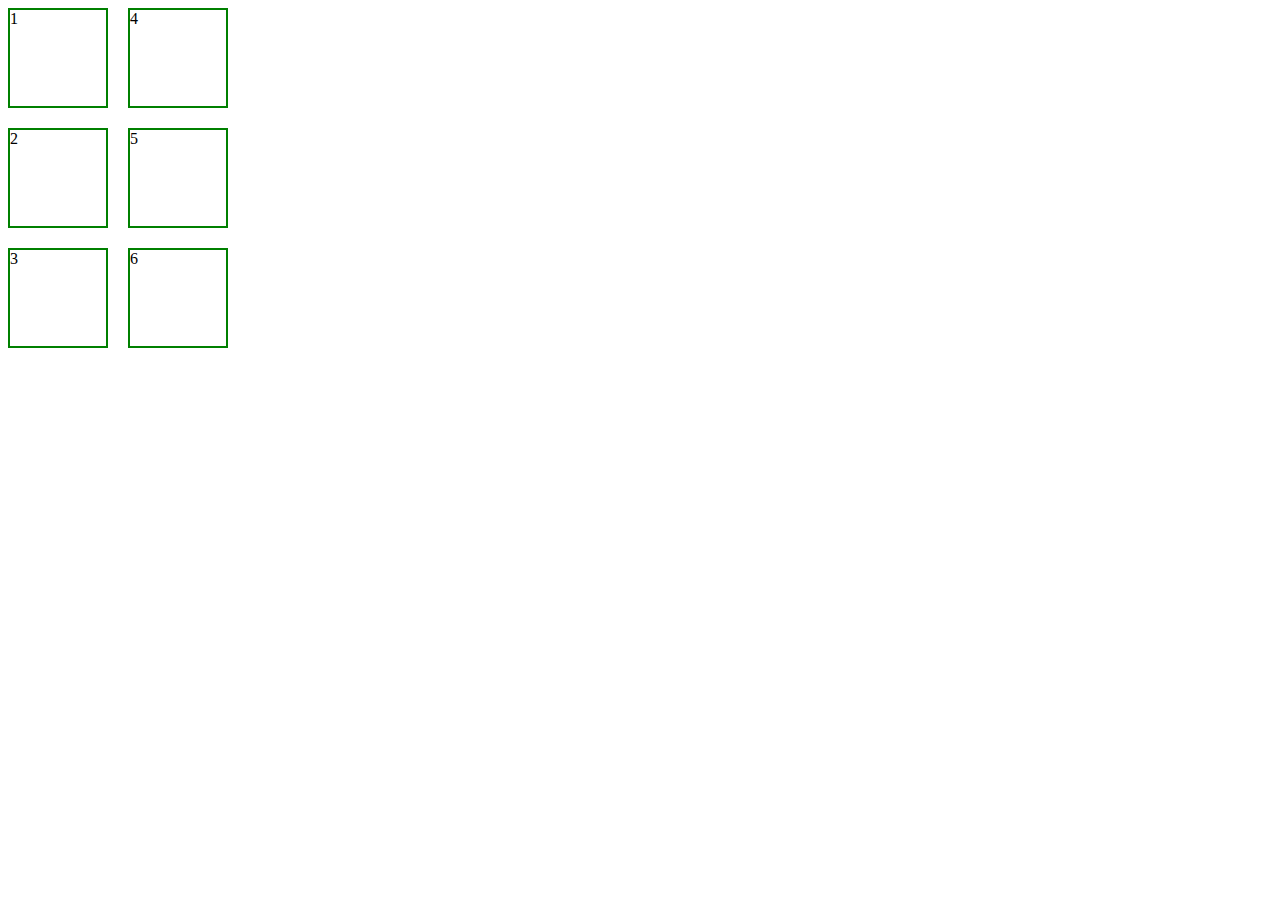
<file: index.html>
<!DOCTYPE html>
<html lang="en">
<head>
    <meta charset="UTF-8">
    <meta http-equiv="X-UA-Compatible" content="IE=edge">
    <meta name="viewport" content="width=device-width, initial-scale=1.0">
    <link rel="stylesheet" href="style.css">
    <title>Document</title>
</head>
<body>
    <div class="container">
        <div class="items">1</div>
        <div class="items">2</div>
        <div class="items">3</div>
        <div class="items">4</div>
        <div class="items">5</div>
        <div class="items">6</div>
    </div>
</body>
</html>
</file>
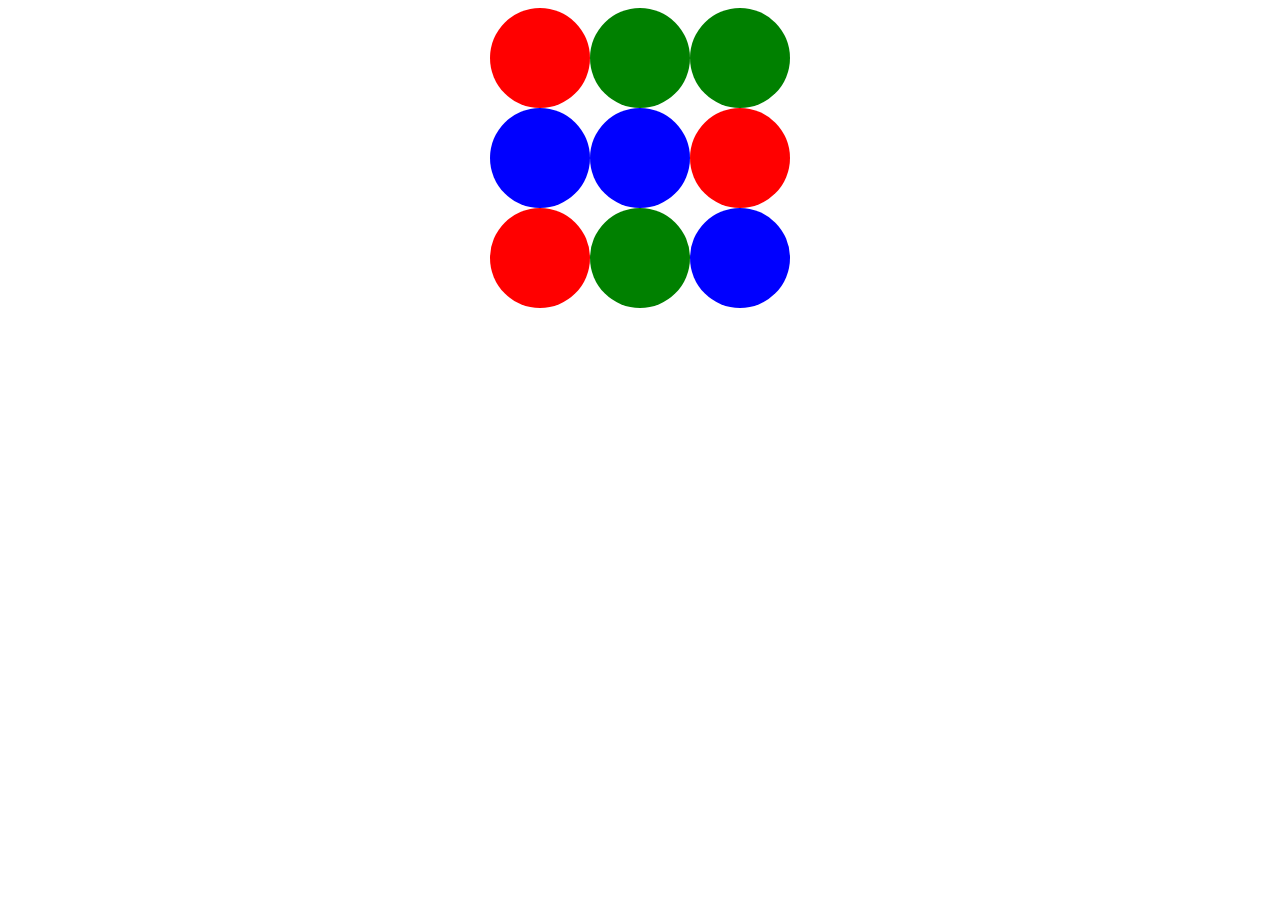
<file: ejercicio.html>
<!DOCTYPE html>
<html lang="en">
<head>
    <meta charset="UTF-8">
    <meta http-equiv="X-UA-Compatible" content="IE=edge">
    <meta name="viewport" content="width=device-width, initial-scale=.0">
    <link rel="stylesheet" href="style_de_ejercicio.css">
    <title>Document</title>
</head><body>
    <div class="container">
        <div class="items item1"></div>
    <div class="items item2"></div>
        <div class="items item3"></div>
        <div class="items item4"></div>
        <div class="items item5"></div>
        <div class="items item6"></div>
        <div class="items item7"></div>
        <div class="items item8"></div>
        <div class="items item9"></div>
    </div>
</body>
</html>
</file>
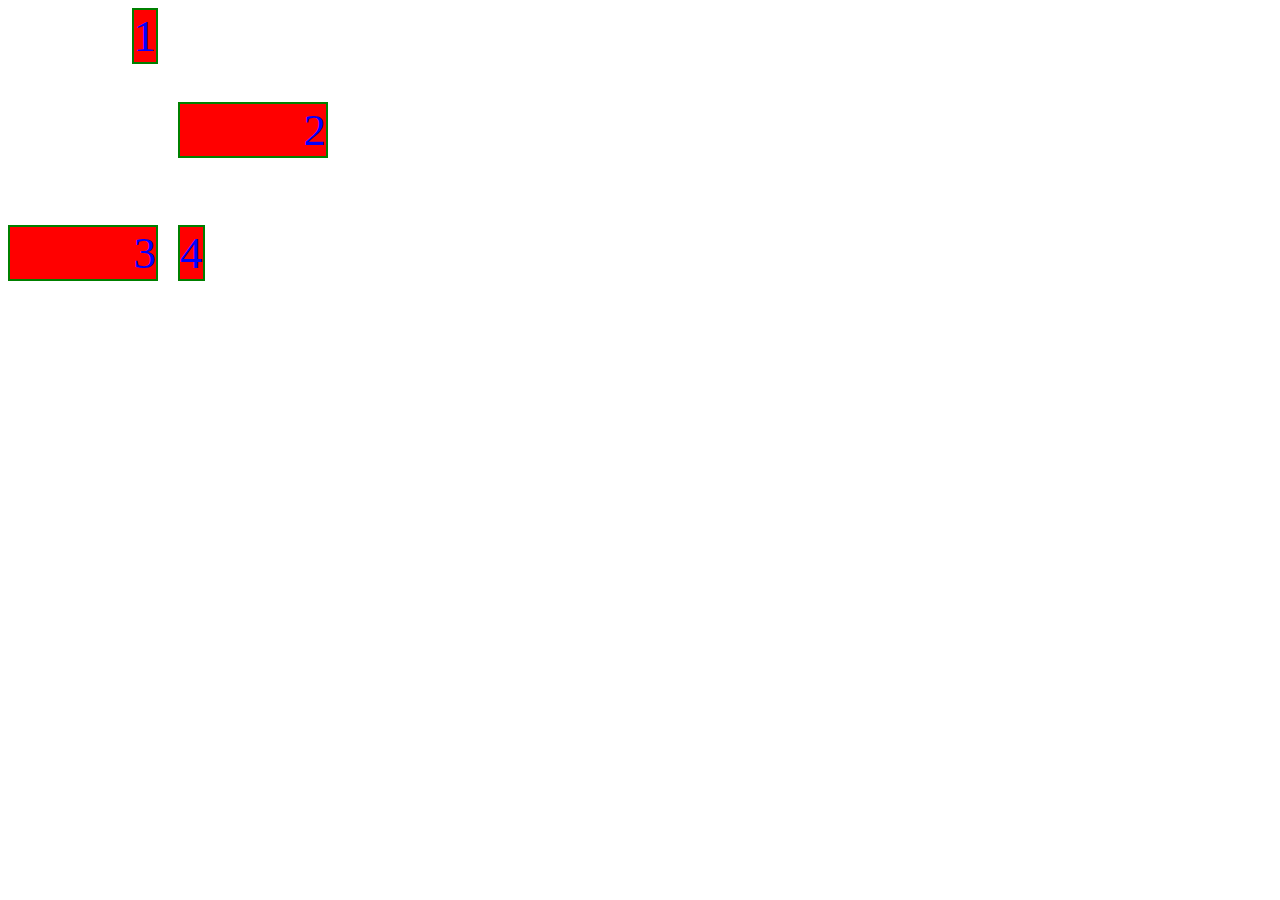
<file: index2.html>
<!DOCTYPE html>
<html lang="en">
<head>
    <meta charset="UTF-8">
    <meta http-equiv="X-UA-Compatible" content="IE=edge">
    <link rel="stylesheet" href="style2.css">
    <meta name="viewport" content="width=device-width, initial-scale=1.0">
    <title>Document</title>
</head>
<body>
    <div class="container">
        <div class="items item1">1</div>
        <div class="items item2">2</div>
        <div class="items item3">3</div>
        <div class="items item4">4</div>
    </div>
</body>
</html>
</file>
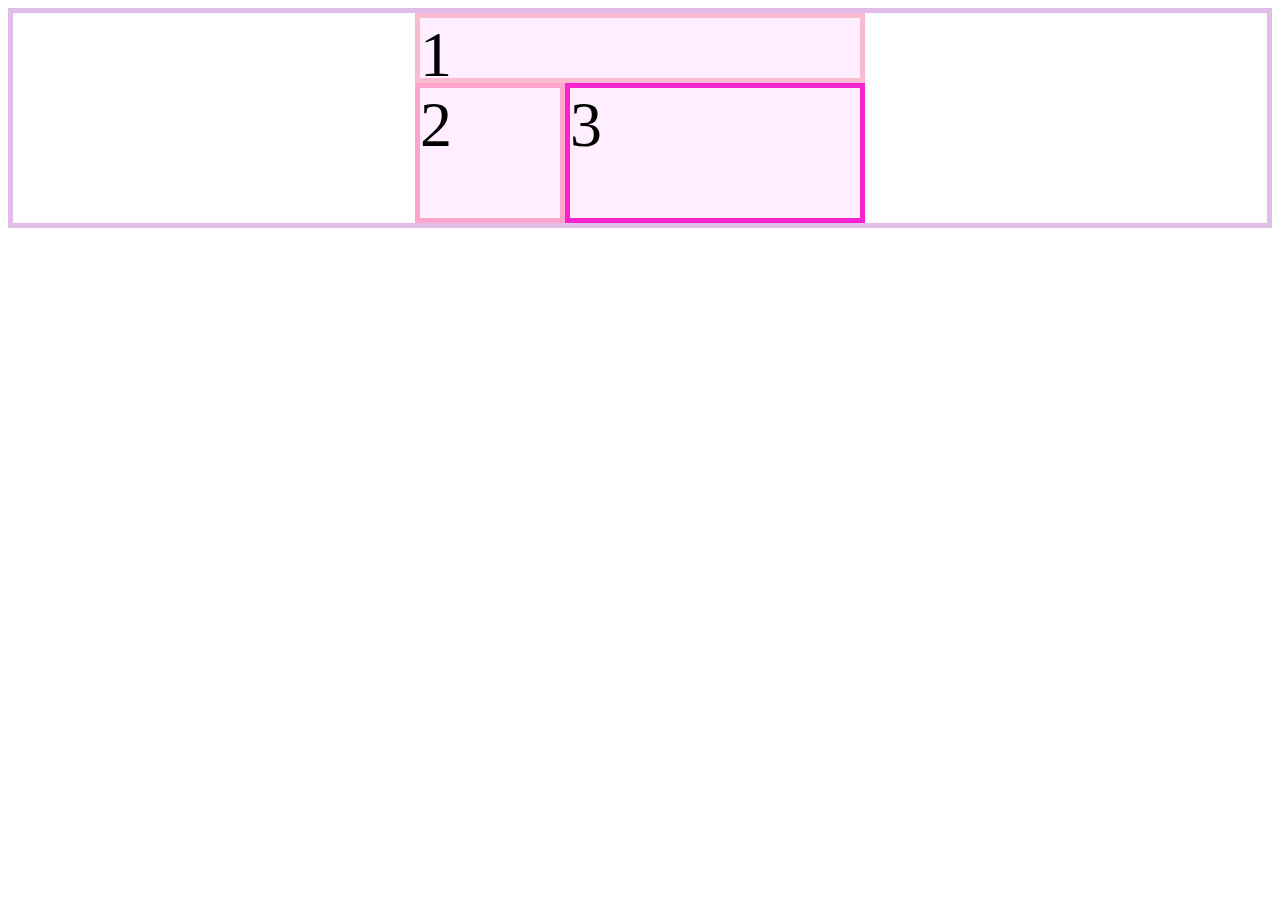
<file: index3.html>
<!DOCTYPE html>
<html lang="en">
<head>
    <meta charset="UTF-8">
    <meta http-equiv="X-UA-Compatible" content="IE=edge">
    <meta name="viewport" content="width=device-width, initial-scale=1.0">
    <link rel="stylesheet" href="style3.css">
    <title>Document</title>
</head>
<body>
    <div class="container">
        <div class="items item1">1</div>
        <div class="items item2">2</div>
        <div class="items item3">3</div>
    </div>
</body>
</html>
</file>
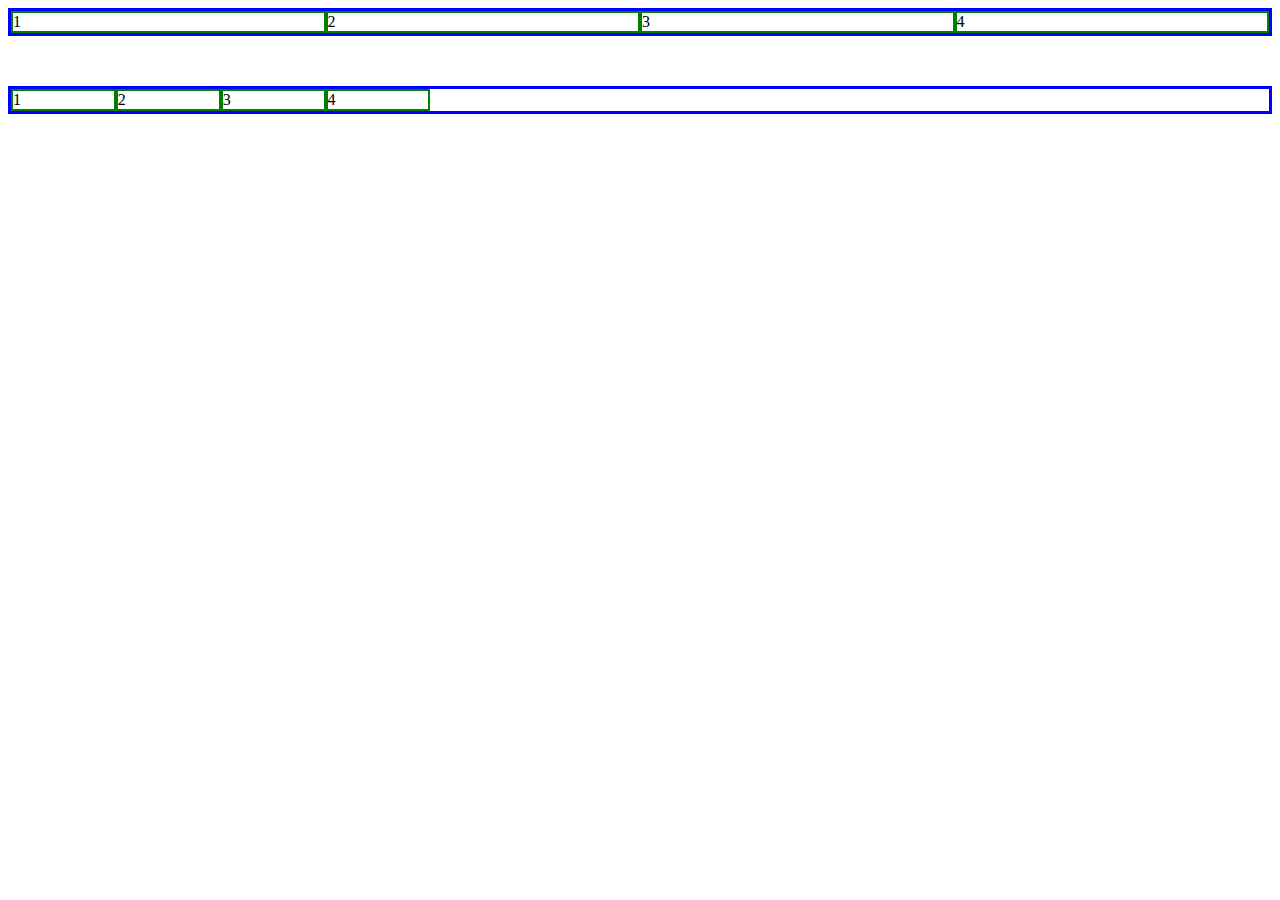
<file: keywords.html>
<!DOCTYPE html>
<html lang="en">
<head>
    <meta charset="UTF-8">
    <meta http-equiv="X-UA-Compatible" content="IE=edge">
    <meta name="viewport" content="width=device-width, initial-scale=1.0">
    <link rel="stylesheet" href="keywords.css">
    <title>Document</title>
</head>
<body>
    <div class="container">
        <div class="item1 item">1</div>
        <div class="item2 item">2</div>
        <div class="item3 item">3 </div>
        <div class="item4 item">4 </div>
    </div>
    <div class="container-2">
        <div class="item1 item">1</div>
        <div class="item2 item">2</div>
        <div class="item3 item">3 </div>
        <div class="item4 item">4 </div>
    </div>
</body>
</html>
</file>
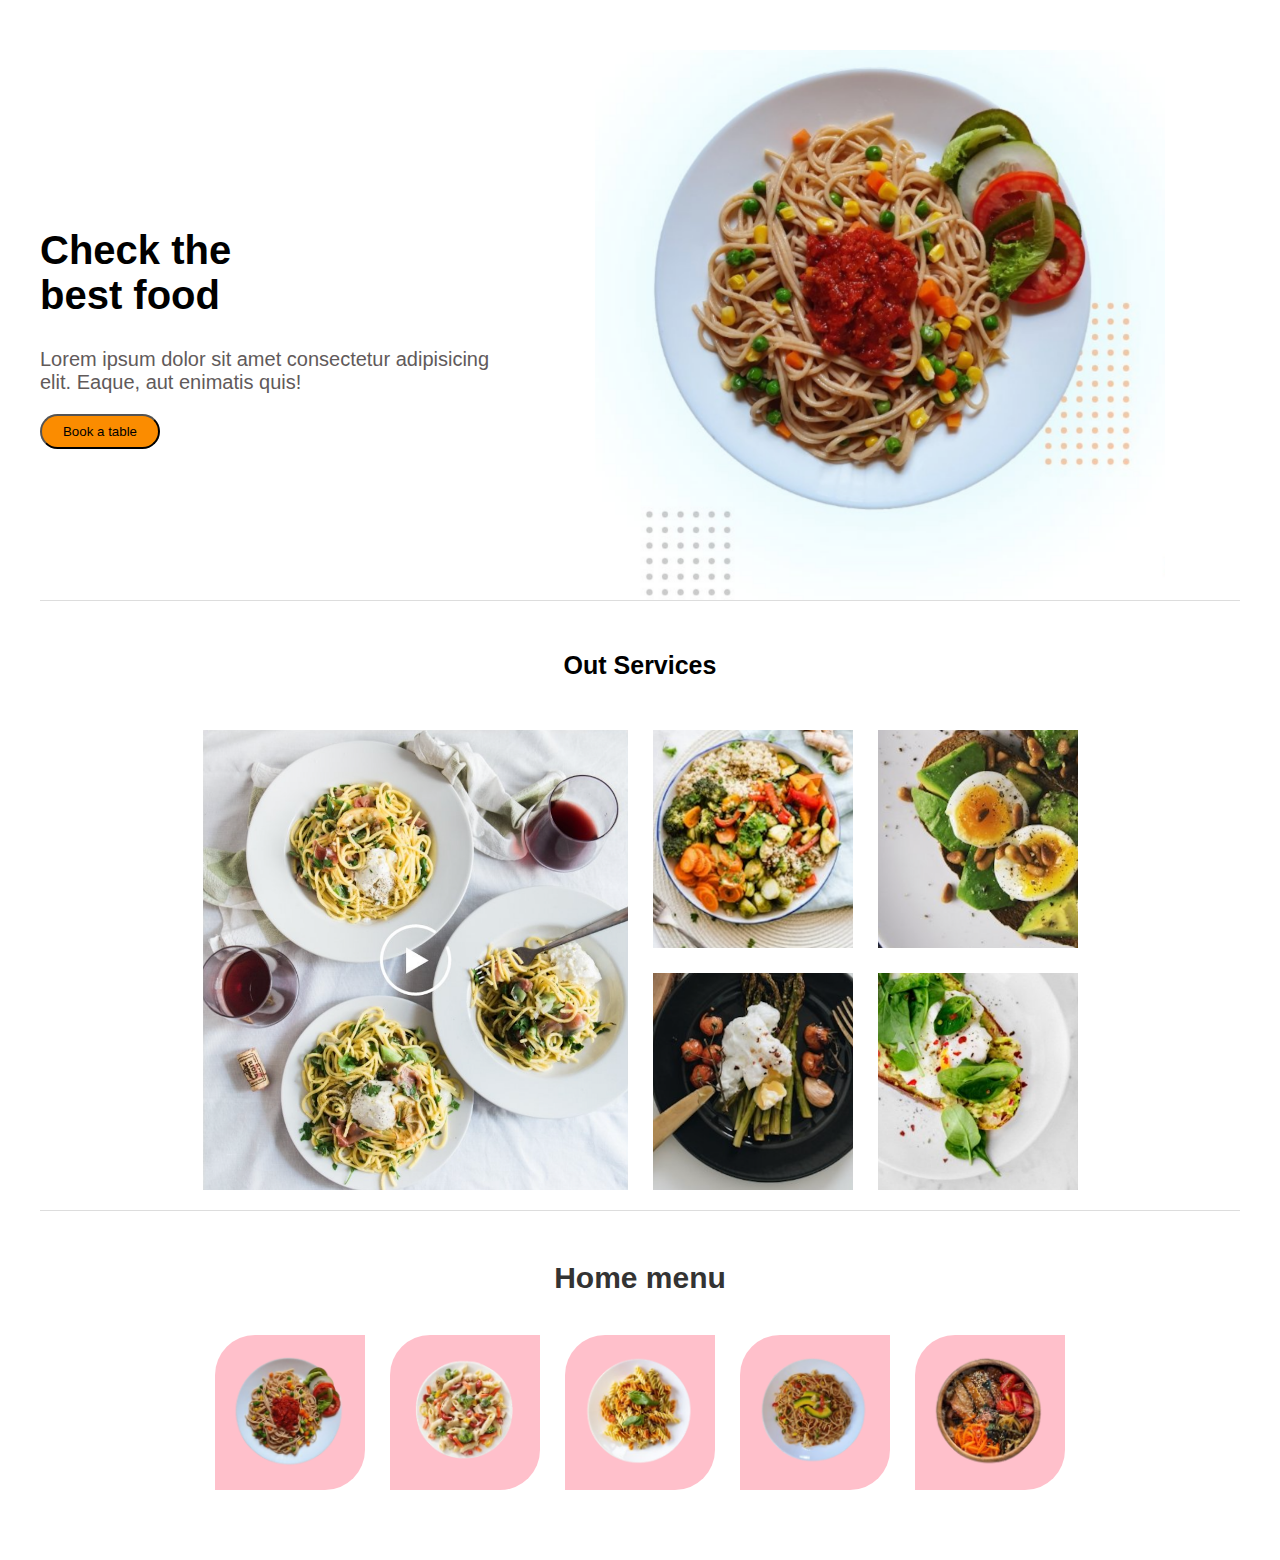
<file: proyect.html>
<!DOCTYPE html>
<html lang="en">
  <head>
    <meta charset="UTF-8" />
    <meta http-equiv="X-UA-Compatible" content="IE=edge" />
    <meta name="viewport" content="width=device-width, initial-scale=1.0" />
    <link rel="stylesheet" href="stylep.css" />
    <title>Document</title>
  </head>
  <body>
    <main>
      <section class="hero">
        <div class="info">
          <h1 class="title">
            Check the <br />
            best food
          </h1>
          <p class="text">
            Lorem ipsum dolor sit amet consectetur adipisicing elit. Eaque, aut
            enimatis quis!
          </p>
          <button>Book a table</button>
        </div>
        <img class="image-hero" src="./hero.png" alt="" />
      </section>

      <section class="dishes">
        <h2 class="dishes-title">Out Services</h2>
        <div class="dishes-grid">
          <img
            class="dishes-items dishes-items_big"
            src="./video.png"
            alt="unos platos de espagutti video"
          />
          <img class="dishes-items" src="./dish1.png" alt="bowl de vegeteles" />
          <img class="dishes-items" src="./dish2.png" alt="bowl de vegetales" />
          <img class="dishes-items" src="./dish3.png" alt="bowl de vegetales" />
          <img class="dishes-items" src="./dish4.png" alt="bowl de vegetales" />
        </div>
      </section>
      <section class="menu">
        <h2 class="menu-title">Home menu</h2>
        <div class="menu-grid">
          <div class="menu-grid-item">
            <img
              src="./plate1.png"
              alt="plato de pasta con salda y vegetales"
            />
          </div>
          <div class="menu-grid-item">
            <img
              src="./plate2.png"
              alt="plato de pasta con salda y vegetales"
            />
          </div>
          <div class="menu-grid-item">
            <img
              src="./plate3.png"
              alt="plato de pasta con salda y vegetales"
            />
          </div>
          <div class="menu-grid-item">
            <img
              src="./plate4.png"
              alt="plato de pasta con salda y vegetales"
            />
          </div>
          <div class="menu-grid-item">
            <img
              src="./plate5.png"
              alt="plato de pasta con salda y vegetales"
            />
          </div>
        </div>
      </section>
    </main>
  </body>
</html>
</file>
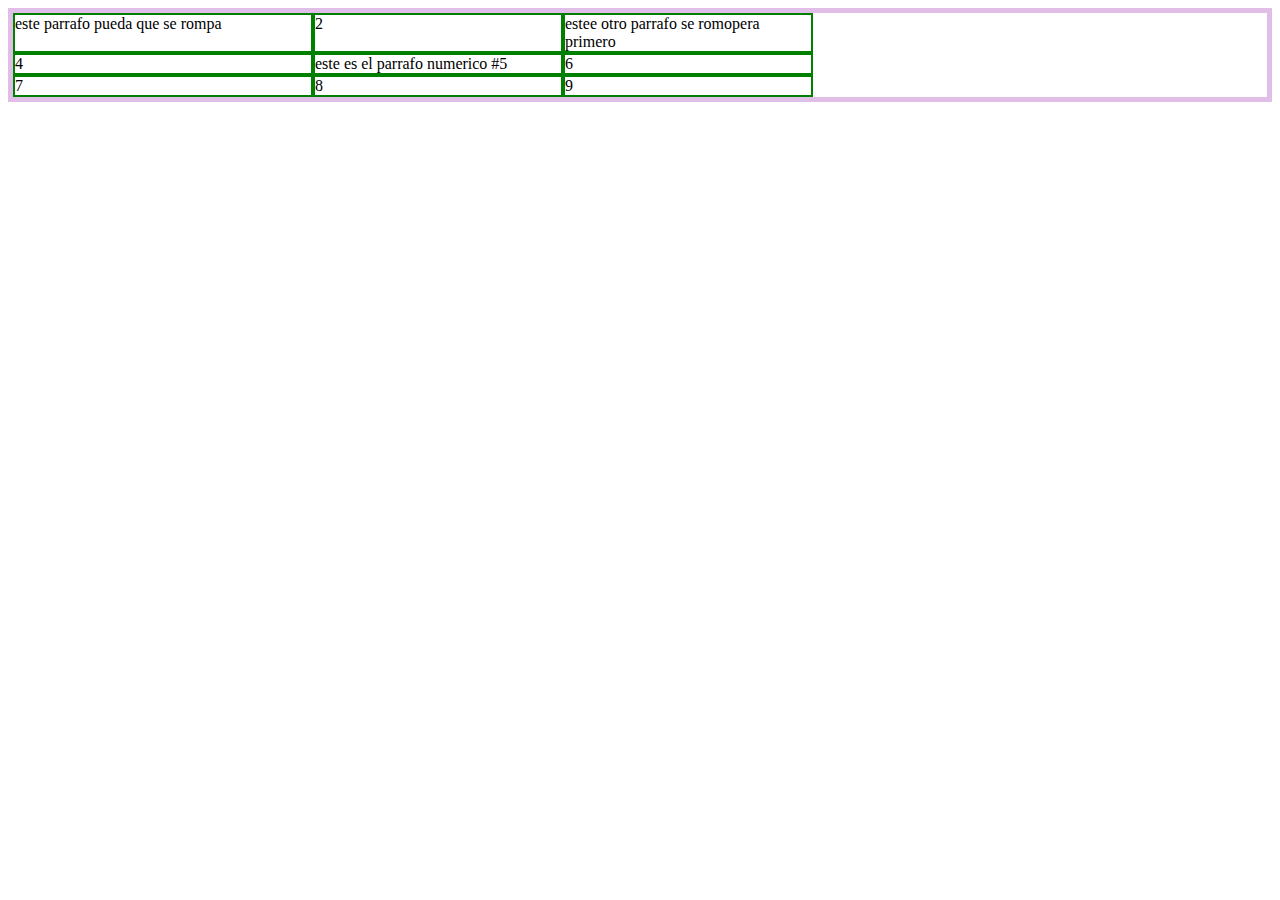
<file: repeat_minmax.html>
<!DOCTYPE html>
<html lang="en">
<head>
    <meta charset="UTF-8">
    <meta http-equiv="X-UA-Compatible" content="IE=edge">
    <meta name="viewport" content="width=device-width, initial-scale=1.0">
    <link rel="stylesheet" href="style_repeate.css">
    <title>Document</title>
</head>
<body>
    <div class="container">
        <div class="items item1">este parrafo pueda que se rompa</div>
        <div class="items item2">2</div>
        <div class="items item3">estee otro parrafo se romopera primero</div>
        <div class="items item4">4</div>
        <div class="items item5">este es el parrafo numerico #5</div>
        <div class="items item6">6</div>
        <div class="items item7">7</div>
        <div class="items item8">8</div>
        <div class="items item9">9</div>
    </div>
</body>
</html>
</file>
<file: style.css>
.container{

    
    display: grid;
    grid-template-rows: 100px 100px 100px;
    grid-auto-columns: 100px ;
    grid-auto-flow: column;
    gap: 20px;
  /*   grid-auto-rows: 100px;
    row-gap:  20px; */
    
}

.items{
    border: 2px solid green;
    
}
</file>
<file: style_de_ejercicio.css>
.container{
   
    display: grid;
    grid-template-columns: 100px 100px 100px;
    grid-template-rows: 100px 100px 100px;
    place-content: center;
    justify-content:center ;
   
}

.items{
    border-radius: 50%;
    border: 4px solid hsla(347, 59%, 21%, 0);
    text-decoration: none;
}

.item1,
.item2,
.item3 {
    background: red;
}

.item4{
    background: green;
}

.item6{
    display: grid;
    grid-area: 1/2/2/2 ;
    background: green;
}


.item5{
    display: grid;
    grid-area: 1/3/1/3 ;
    background: green;
}

.item7{
    display: grid;
    grid-area: 2/1/2/1;
    background: blue;
}

.item8{
    display: grid;
    grid-area: 2/2/2/2;
    background: blue;
}

.item9{
    background: blue;
}
</file>
<file: style2.css>
.container{
   
    display: grid;
    grid-template-columns: 150px 150px;
    grid-auto-rows: 150px;
    gap: 20px;
    color: blue;
    justify-content: start;
    
}

.items{
    display: grid;
    justify-items: center;  
    border:  2px solid green;
    justify-items: end;
    align-items: flex-end;
    background: red;
    font-size: 45px;
    
}

.item1{
    display: grid;
    justify-self: end;
    align-self: flex-start;
}


.item4{
    display: grid;
    align-self: center;
    justify-self: start;
}

.item2{
    display: grid;
   
    align-self: end;
}

.item3{
    display: grid;
    align-self: center;
   
}
</file>
<file: style3.css>
.container{
    border: 5px solid #e1bee7;
    background: white;
    display: grid;
    grid-template-columns: 150px 150px 150px;
    grid-template-rows: 70px 70px 70px;
    grid-template-areas: 
    "header header header"
     "side main main"
     "side main main";
    place-content: center;
}

.items{
    font-size: 4rem;
}

.item1{
    border: 5px solid #f8bbd0;
    background-color: #ffeeff;
   /*  grid-column-start: 1;
    grid-column-end: 4; */
    grid-area: header;
}

.item2{
    border: 5px solid #f8bb;
    background-color: #ffeeff;
  /*   grid-row-start: 2;
    grid-row-end: 4; */
    grid-area: side;
}

.item3{
    border: 5px solid #f823d0;
    background-color: #ffeeff;
   /*  grid-area: 2/2/4/4; */
   grid-area: main;
}
</file>
<file: keywords.css>
.container{
    border: 3px solid blue;
    display: grid;
   /*  grid-template-columns: 1fr min-content 6fr 1fr ; */
    grid-template-columns: repeat(auto-fit, minmax(100px, 1fr)) ;
}

.container-2{
    border: 3px solid blue;
    display: grid;
    margin-top: 50px;
   /*  grid-template-columns: 1fr min-content 6fr 1fr ; */
    grid-template-columns: repeat(auto-fill, minmax(100px, 1fr)) ;
}

.item{
    border: 2px solid green;
}
</file>
<file: stylep.css>
*{
    font-family: sans-serif;
}

main{
    max-width: 1200px;
    margin: 0 auto;
}

.hero{
    display: grid;
    max-width: 100%;
     margin-top: 50px;
    grid-template-columns: minmax(300px, 2fr) 3fr;
    grid-auto-rows: 550px;
    border-bottom: 1px solid #ddd;
}




.image-hero{
   max-width: 100%;
   max-height: 100%;
    object-fit: contain;
    justify-self: center;
   
}

.info{
    display: grid;
    
    align-self: center;
   
}

.title{
    font-size: 40px;
    margin-bottom: 10px;
}

.text{
    font-size: 20px;
    color: rgb(97, 90, 90);
}

button{
    background: #fb8c00;
    border-radius: 20px;
    height: 35px;
    width: 120px;
}

.dishes{
    margin: 50px 0;
    border-bottom: 1px solid #ddd;
}

.dishes-title{
    text-align: center;
    font-size: 25px;
    margin-bottom: 50px
}

.dishes-grid{
    display: grid;
    grid-template-columns: repeat(4, minmax(75px, 200px));
    grid-auto-rows: 1fr;
    gap: 25px;
    justify-content: center;
    margin-bottom: 20px;
}

.dishes-items{
    width: 100%;
    height: 100%;
    object-fit: cover;
}


.dishes-items_big{
    grid-area: 1/1/3/3;
}


.menu{
    margin-bottom: 70px;
}

.menu-title{
    font-size: 30px;
    margin-bottom: 40px;
    font-weight: bolder;
    text-align: center;
    color: #333;
}

.menu-grid{
    display: grid;
    justify-content: center;
    gap: 25px;
    grid-template-columns: repeat(auto-fit, minmax(100px, 150px));
}

.menu-grid-item img{
    width: 100%;
    height: 100%;
    object-fit: contain;

}

.menu-grid-item{
    background: pink;
    padding: 15px;
    border-top-left-radius: 40px;
    border-bottom-right-radius: 40px;
}


@media screen and (max-width: 768px){
    .image-hero{
        display: none;

    }
    .hero{
        justify-content: center;
        grid-template-columns: minmax(300px, 500px);
    }

    .dishes-grid{
        grid-template-columns: repeat(auto-fit, minmax(75px, 100px));
    }
}
</file>
<file: style_repeate.css>
.container{
    border: 5px solid #e1bee7;
    display: grid;
    grid-template-columns: minmax(10px, 300px) minmax(10px, 250px) minmax(10px, 250px);
    grid-template-rows: repeat(3, auto);
}

.items{
    border: 2px solid green;
}
</file>
